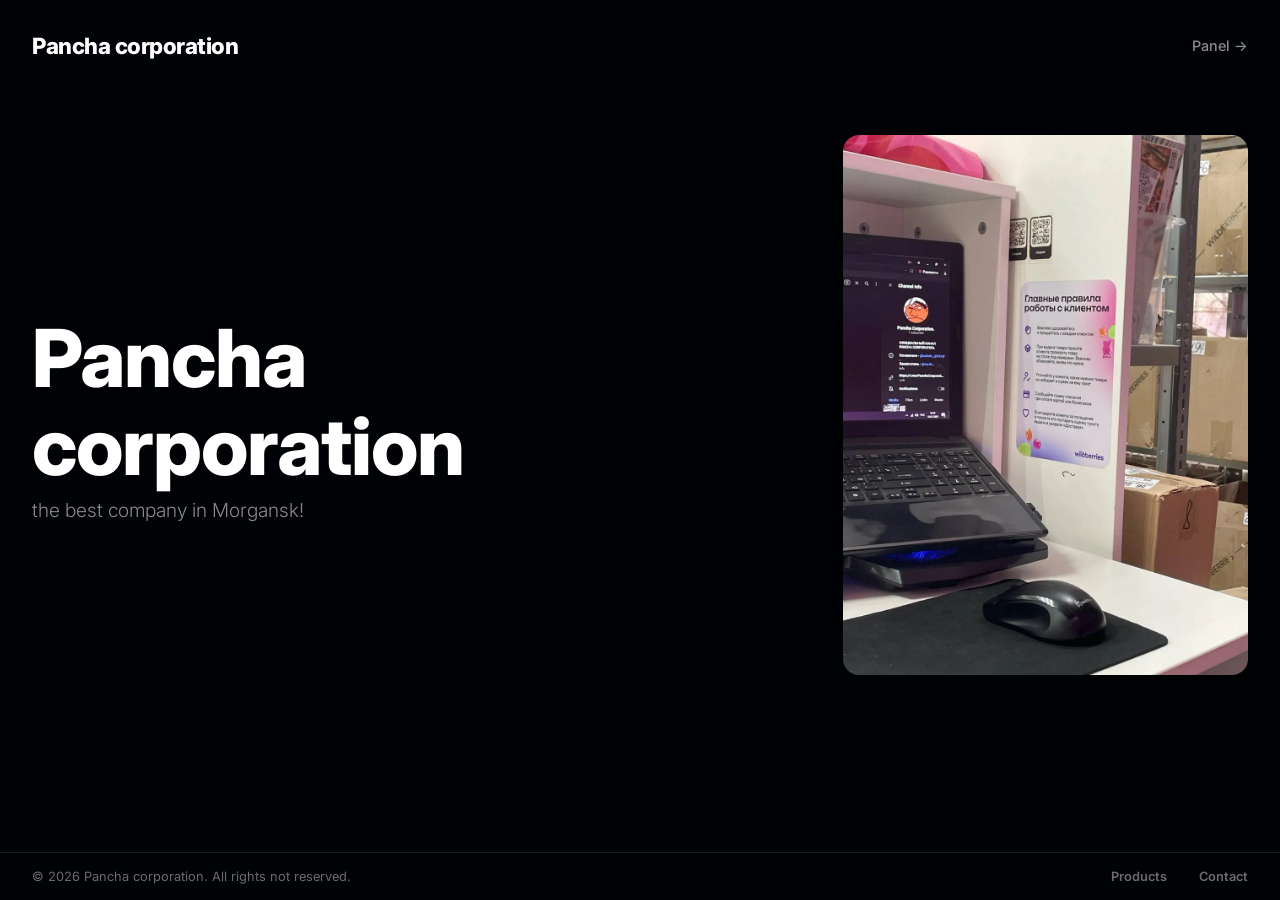
<file: index.html>
<!DOCTYPE html>
<html lang="en">
<head>
    <meta charset="UTF-8" />
    <meta name="viewport" content="width=device-width, initial-scale=1.0" />

    <title>Pancha Corporation - Official</title>
    <meta name="description" content="Official website of Pancha Corporation - software and myaso products, including kabanlo, pancha tool and other projects." />
    <meta name="robots" content="index, follow" />
    <meta name="google-site-verification" content="rSp7BcozC2lwDmBq3Q_KCaOdv31cwZ53vMAz-wKMA_4" />
    <meta name="application-name" content="Pancha Corporation" />
    <meta name="apple-mobile-web-app-title" content="Pancha Corporation" />

    <link rel="canonical" href="https://pancha-corporation.github.io/" />

    <link rel="icon" href="/favicon.ico" sizes="any" />
    <link rel="icon" type="image/png" sizes="32x32" href="/favicon-32x32.png" />
    <link rel="icon" type="image/png" sizes="16x16" href="/favicon-16x16.png" />
    <link rel="apple-touch-icon" sizes="180x180" href="/apple-touch-icon.png" />
    <link rel="manifest" href="/site.webmanifest" />

    <meta property="og:title" content="Pancha Corporation" />
    <meta property="og:description" content="Official website Pancha Corporation - software and myaso products" />
    <meta property="og:type" content="website" />
    <meta property="og:url" content="https://pancha-corporation.github.io/" />
    <meta property="og:image" content="https://pancha-corporation.github.io/avatar2.webp" />
    <meta property="og:site_name" content="Pancha Corporation" />

    <meta name="twitter:card" content="summary" />
    <meta name="twitter:title" content="Pancha Corporation" />
    <meta name="twitter:description" content="Official website Pancha Corporation - software and myaso products" />
    <meta name="twitter:image" content="https://pancha-corporation.github.io/avatar2.webp" />

    <script type="application/ld+json">
    {
        "@context": "https://schema.org",
        "@type": "Organization",
        "name": "Pancha Corporation",
        "url": "https://pancha-corporation.github.io/",
        "logo": "https://pancha-corporation.github.io/avatar2.webp",
        "description": "Pancha Corporation potsani krytyi panchaGeng!",
        "foundingDate": "2024-02",
        "sameAs": [
            "https://t.me/panchaCorporation",
            "https://t.me/scary_cocoa"
        ]
    }
    </script>

    <script type="application/ld+json">
    {
        "@context": "https://schema.org",
        "@type": "WebSite",
        "name": "Pancha Corporation",
        "alternateName": ["Pancha Corp", "Pancha"],
        "url": "https://pancha-corporation.github.io/"
    }
    </script>

    <link rel="stylesheet" href="style.css" />
    <link href="https://fonts.googleapis.com/css2?family=Inter:wght@300;400;500;600;700;800&family=Manrope:wght@800&display=swap" rel="stylesheet" />
</head>
<body>
    <header class="home-navbar">
        <a href="/" class="home-logo">Pancha corporation</a>
        <a href="panel/" class="home-panel-link" data-i18n="panelLink">Panel →</a>
    </header>

    <div id="page-home" class="home-panel">
        <div class="home-left">
            <h1 class="home-big">
                <span class="line">Pancha</span>
                <span class="line">corporation</span>
            </h1>
            <div class="home-sub" data-i18n="homeSub">the бест компания в Morgansk!</div>
        </div>
        <div class="home-right">
            <div class="home-image-block">
                <img src="main.webp" alt="Pancha" class="main-image" />
                <div class="image-author">photo by pain</div>
            </div>
        </div>
    </div>

    <footer class="footer-bar" id="footerBar">
        <span>© 2026 Pancha corporation. All rights not reserved.</span>
        <div class="footer-links">
            <a href="panel/#products" data-i18n="products">Products</a>
            <a href="panel/#contact" data-i18n="contact">Contact</a>
        </div>
    </footer>

    <script src="translations.js"></script>
    <script>
        (function () {
            function applyHomeLanguage() {
                const lang = localStorage.getItem('lang') || 'en';
                const t = translations[lang] || translations.en;
                document.documentElement.lang = lang;

                document.querySelectorAll('[data-i18n]').forEach(el => {
                    const key = el.getAttribute('data-i18n');
                    if (t[key] !== undefined && el.textContent !== t[key]) {
                        el.textContent = t[key];
                    }
                });
            }

            applyHomeLanguage();
            document.addEventListener('DOMContentLoaded', applyHomeLanguage);

            window.addEventListener('storage', (e) => {
                if (e.key === 'lang' || e.key === null) applyHomeLanguage();
            });

            window.addEventListener('pageshow', () => applyHomeLanguage());

            document.addEventListener('visibilitychange', () => {
                if (!document.hidden) applyHomeLanguage();
            });
        })();

        if ('serviceWorker' in navigator) {
            window.addEventListener('load', () => {
                navigator.serviceWorker.register('service-worker.js').catch(() => {});
            });
        }
    </script>
</body>
</html>
</file>
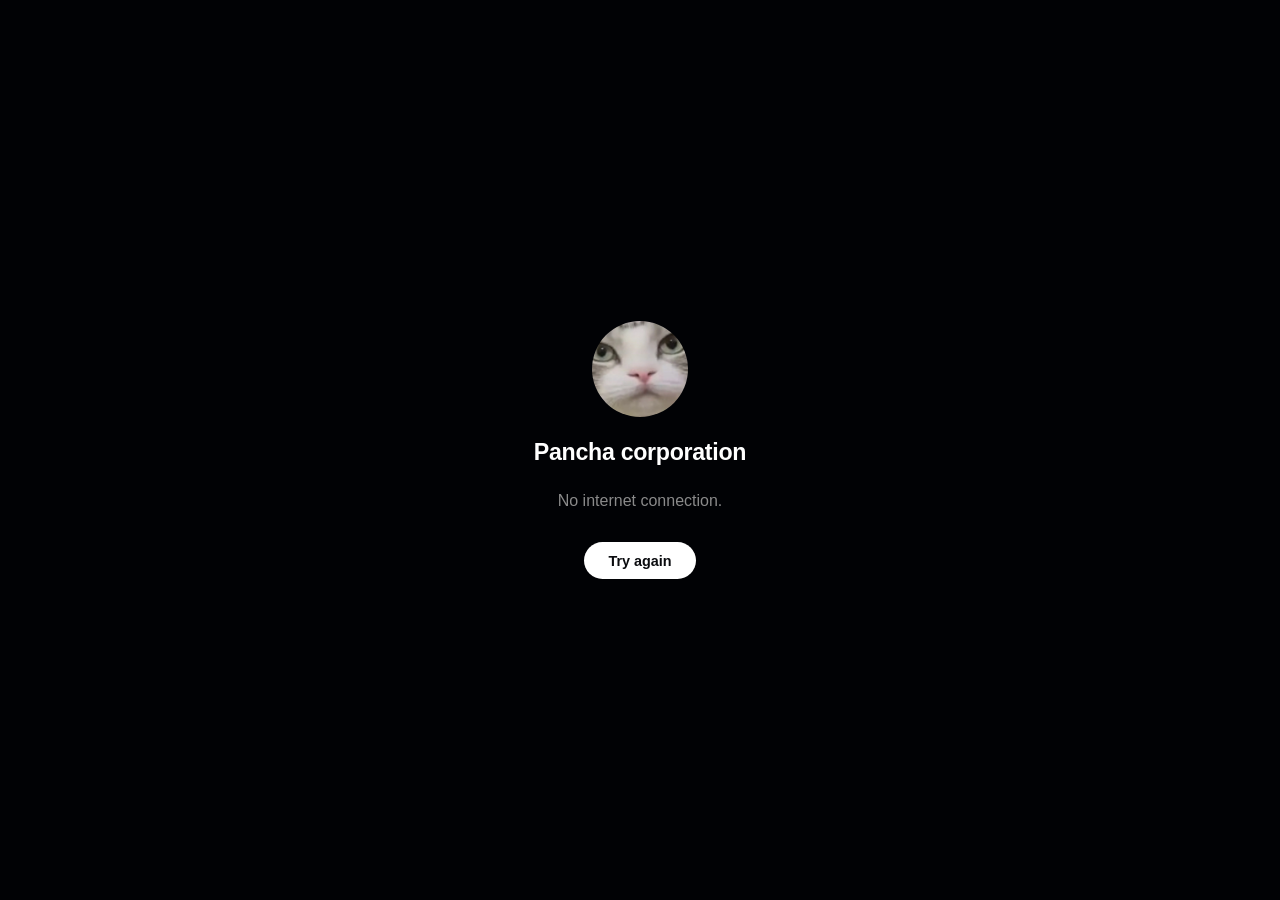
<file: error/index.html>
<!DOCTYPE html>
<html lang="en">
<head>
    <meta charset="UTF-8" />
    <meta name="viewport" content="width=device-width, initial-scale=1.0" />

    <title>Offline — Pancha Corporation</title>
    <meta name="robots" content="noindex, follow" />

    <link rel="icon" type="image/webp" href="/avatar2.webp" />

    <style>
        * {
            margin: 0;
            padding: 0;
            box-sizing: border-box;
        }
        body {
            background: #010205;
            color: #ffffff;
            font-family: -apple-system, BlinkMacSystemFont, 'Segoe UI', 'Inter', sans-serif;
            min-height: 100vh;
            display: flex;
            flex-direction: column;
            padding: 2rem;
        }
        .offline-wrap {
            display: flex;
            flex-direction: column;
            align-items: center;
            gap: 1.4rem;
            text-align: center;
            max-width: 440px;
            width: 100%;
            margin: auto;
        }
        .offline-avatar {
            width: 96px;
            height: 96px;
            border-radius: 50%;
            object-fit: cover;
            background: #0d0d0d;
            display: block;
        }
        .offline-title {
            font-size: 1.45rem;
            font-weight: 700;
            letter-spacing: -0.3px;
        }
        .offline-error {
            font-size: 1rem;
            color: #8a8a8a;
            line-height: 1.55;
            font-weight: 400;
        }
        .offline-btn {
            margin-top: 0.4rem;
            padding: 0.65rem 1.5rem;
            border-radius: 999px;
            background: #ffffff;
            color: #0a0b0e;
            border: none;
            font-family: inherit;
            font-size: 0.9rem;
            font-weight: 600;
            cursor: pointer;
            transition: background 0.2s, opacity 0.2s;
        }
        .offline-btn:hover {
            background: #d8d8d8;
        }
        .offline-btn[disabled] {
            opacity: 0.6;
            cursor: default;
            pointer-events: none;
        }
        @media (max-width: 480px) {
            .offline-avatar {
                width: 76px;
                height: 76px;
            }
            .offline-title {
                font-size: 1.2rem;
            }
            .offline-error {
                font-size: 0.92rem;
            }
        }
    </style>
</head>
<body>
    <div class="offline-wrap">
        <img src="/avatar2.webp" alt="Pancha" class="offline-avatar" onerror="this.style.display='none';">
        <div class="offline-title">Pancha corporation</div>
        <div class="offline-error" id="offlineError">No internet connection.</div>
        <button class="offline-btn" id="offlineRetry">Try again</button>
    </div>

    <script>
        (function () {
            const lang = localStorage.getItem('lang') || 'en';
            const texts = {
                en: {
                    error: 'No internet connection.',
                    retry: 'Try again'
                },
                ru: {
                    error: 'Нет подключения к интернету.',
                    retry: 'Попробовать снова'
                }
            };
            
            const t = texts[lang] || texts.en;
            document.getElementById('offlineError').textContent = t.error;
            document.getElementById('offlineRetry').textContent = t.retry;
            document.documentElement.lang = lang;

            const retryBtn = document.getElementById('offlineRetry');
            retryBtn.addEventListener('click', function () {
                retryBtn.disabled = true;
                retryBtn.textContent = '...';
                setTimeout(() => {
                    location.reload();
                }, 400);
            });
        })();
    </script>
</body>
</html>
</file>
<file: style.css>
* {
    margin: 0;
    padding: 0;
    box-sizing: border-box;
}

body {
    background: #010205;
    color: #ffffff;
    font-family: 'Inter', sans-serif;
    min-height: 100vh;
    overflow: hidden;
    transition: background 0.3s ease, color 0.3s ease;
    -webkit-font-smoothing: antialiased;
    -moz-osx-font-smoothing: grayscale;
    text-rendering: optimizeLegibility;
}

.home-navbar {
    display: flex;
    justify-content: space-between;
    align-items: center;
    padding: 2rem 2rem 1.2rem;
}

.home-logo {
    font-size: 1.4rem;
    font-weight: 800;
    letter-spacing: -0.5px;
    color: #ffffff;
    text-decoration: none;
    transition: color 0.2s;
}

.home-logo:hover {
    color: #d8dce3;
}

.home-panel-link {
    font-size: 0.9rem;
    font-weight: 500;
    color: #8a8a8a;
    text-decoration: none;
    transition: color 0.2s;
}

.home-panel-link:hover {
    color: #ffffff;
}

.home-panel {
    display: flex;
    align-items: center;
    gap: 4rem;
    padding: 0 2rem;
    height: calc(100vh - 220px);
}

.home-left {
    flex: 1;
}

.home-big {
    font-size: clamp(2.8rem, 10vw, 5rem);
    font-weight: 800;
    line-height: 1.1;
    letter-spacing: -1px;
    color: #ffffff;
}

.home-big .line {
    display: block;
}

.home-sub {
    font-size: 1.2rem;
    font-weight: 300;
    color: #8a8a8a;
    margin-top: 0.5rem;
}

.home-right {
    flex: 1;
    display: flex;
    justify-content: flex-end;
}

/* Блок с картинкой */
.home-image-block {
    display: flex;
    flex-direction: column;
    align-items: flex-end;
    gap: 0.5rem;
}

.main-image {
    max-width: 100%;
    max-height: 60vh;
    border-radius: 16px;
    box-shadow: 0 20px 40px rgba(0,0,0,0.6);
    object-fit: cover;
    display: block;
}

/* Текст by pain */
.image-author {
    font-size: 0.85rem;
    color: #4a4a4a;
    font-weight: 500;
    letter-spacing: 0.5px;
    opacity: 0;
    transition: opacity 0.25s ease;
    margin-top: 0.2rem;
    pointer-events: none; /* Чтобы текст не мешал наведению */
    will-change: opacity; /* Для плавности */
}

.home-image-block:hover .image-author {
    opacity: 1;
}

.footer-bar {
    display: flex;
    justify-content: space-between;
    align-items: center;
    padding: 1rem 2rem;
    font-size: 0.8rem;
    color: #6b6b6b;
    border-top: 1px solid rgba(120, 120, 120, 0.2);
    position: fixed;
    bottom: 0;
    left: 0;
    right: 0;
    background: #010205;
}

.footer-links {
    display: flex;
    gap: 2rem;
}

.footer-links a {
    color: #6b6b6b;
    text-decoration: none;
    cursor: pointer;
    transition: color 0.2s;
    font-weight: 600;
}

.footer-links a:hover {
    color: #ffffff;
}

@media (max-width: 900px) {
    .home-panel {
        gap: 2rem;
        padding: 0 2rem;
    }
    .footer-bar {
        padding: 1rem 2rem;
    }
    .home-navbar {
        padding: 1.5rem 2rem 1rem;
    }
}

@media (max-width: 768px) {
    body {
        overflow-y: auto;
        overflow-x: hidden;
    }

    .home-navbar {
        padding: 1.4rem 1.4rem 0.8rem;
    }

    .home-logo {
        font-size: 1.2rem;
    }

    .home-panel-link {
        font-size: 0.85rem;
    }

    .home-panel {
        flex-direction: column;
        align-items: flex-start;
        gap: 2rem;
        padding: 2rem 1.4rem 3rem;
        height: auto;
        min-height: calc(100vh - 200px);
    }

    .home-left {
        width: 100%;
    }

    .home-big {
        font-size: clamp(2.4rem, 12vw, 3.4rem);
        line-height: 1.1;
        letter-spacing: -1px;
    }

    .home-sub {
        font-size: 1rem;
        margin-top: 0.6rem;
        line-height: 1.4;
    }

    .home-right {
        width: 100%;
        justify-content: center;
        margin-top: 0.5rem;
    }

    .home-image-block {
        width: 100%;
        align-items: center;
    }

    .main-image {
        max-height: none;
        width: 100%;
        height: auto;
        border-radius: 14px;
    }

    .image-author {
        font-size: 0.8rem;
        text-align: center;
        margin-top: 0.3rem;
    }

    .footer-bar {
        position: static;
        flex-direction: column;
        gap: 0.7rem;
        padding: 1.4rem 1.4rem 1.6rem;
        font-size: 0.78rem;
        text-align: center;
        margin: 0;
    }

    .footer-links {
        gap: 1.4rem;
    }

    .footer-links a {
        font-size: 0.85rem;
    }
}

@media (max-width: 380px) {
    .home-big {
        font-size: 2.1rem;
    }

    .home-sub {
        font-size: 0.92rem;
    }

    .home-navbar {
        padding: 1.2rem 1rem 0.7rem;
    }

    .home-panel {
        padding: 1.5rem 1rem 2.5rem;
    }
}
</file>
